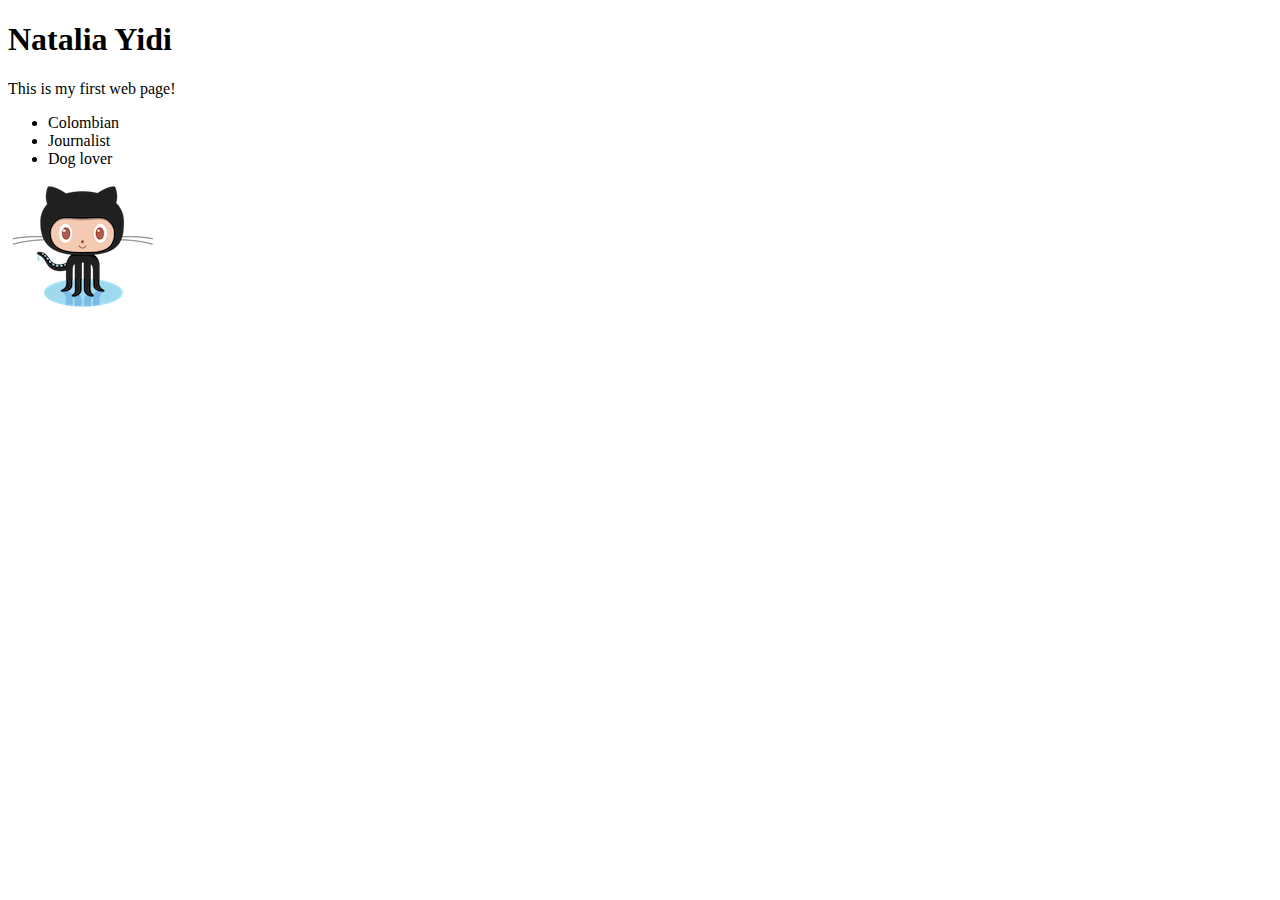
<file: index.html>
<!DOCTYPE html>
<html>
  <head>
    <meta charset="UTF-8"/>
    <title>Natalia's Page</title>
  </head>

  <body>

    <h1>Natalia Yidi</h1>

    <p>This is my first web page!</p>

    <ul>
      <li>Colombian</li>
      <li>Journalist</li>
      <li>Dog lover</li>
    </ul>

    <img src="octocat.png" alt="Octocat."/>

  </body>





</html>
</file>
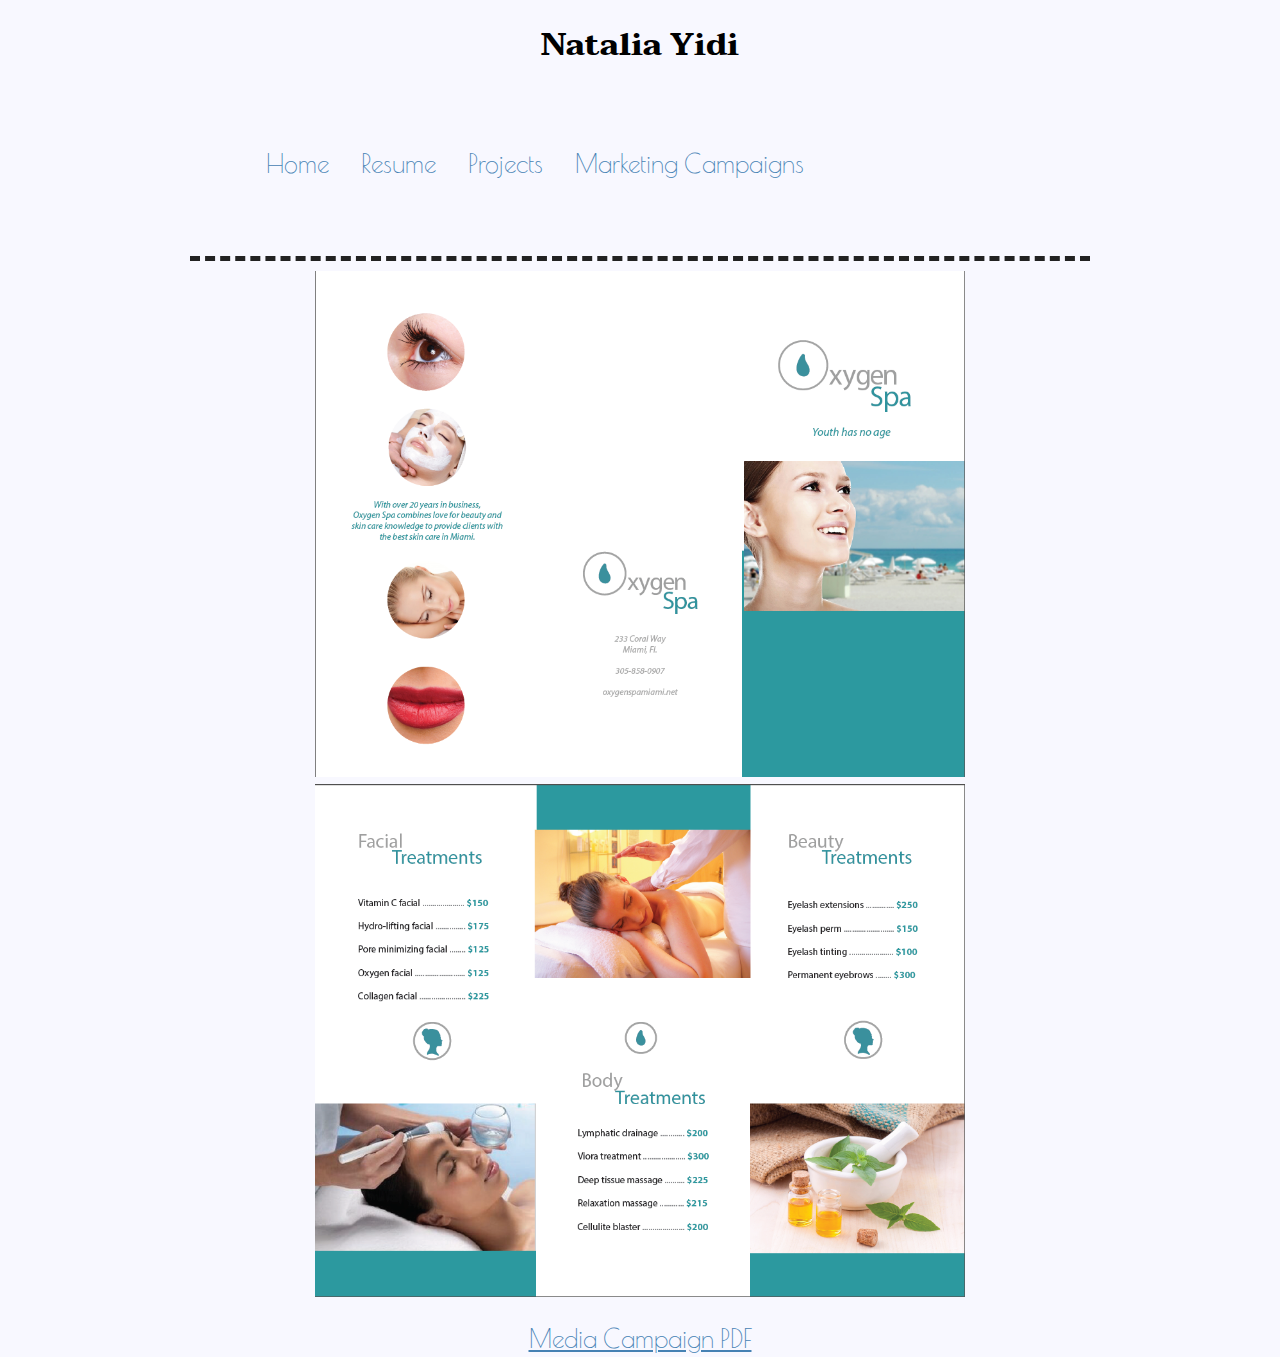
<file: marketingcampaigns.html>
<!DOCTYPE html>
<html lang="en">
  <head>
    <meta charset="UTF-8"/>
    <title>Natalia's Page</title>
    <link href="style.css" rel="stylesheet"/>
</head>


<body>
  <center>
  <div id="container">
    <div id="top">
      <h1>Natalia Yidi</h1>
    </div>
      <nav>
        <ul>
          <li><a href="index.html">Home</a></li>
          <li><a href="resume.html">Resume</a></li>
          <li><a href="projects.html">Projects</a></li>
          <li><a href="marketingcampaigns.html">Marketing Campaigns</a></li>
        </ul>
      </nav>
      <div class="middle">
        <img src="images/brochureback.jpg" alt="Brochure Back">
        <img src="images/brochure.jpg" alt="Brochure">
        <p>
          <a href="mediacampaign.pdf" alt="Media Campaign" class="pdf">Media Campaign PDF</a>
        </p>
      </div>
  </div>
</center>
</body>
</html>
</file>
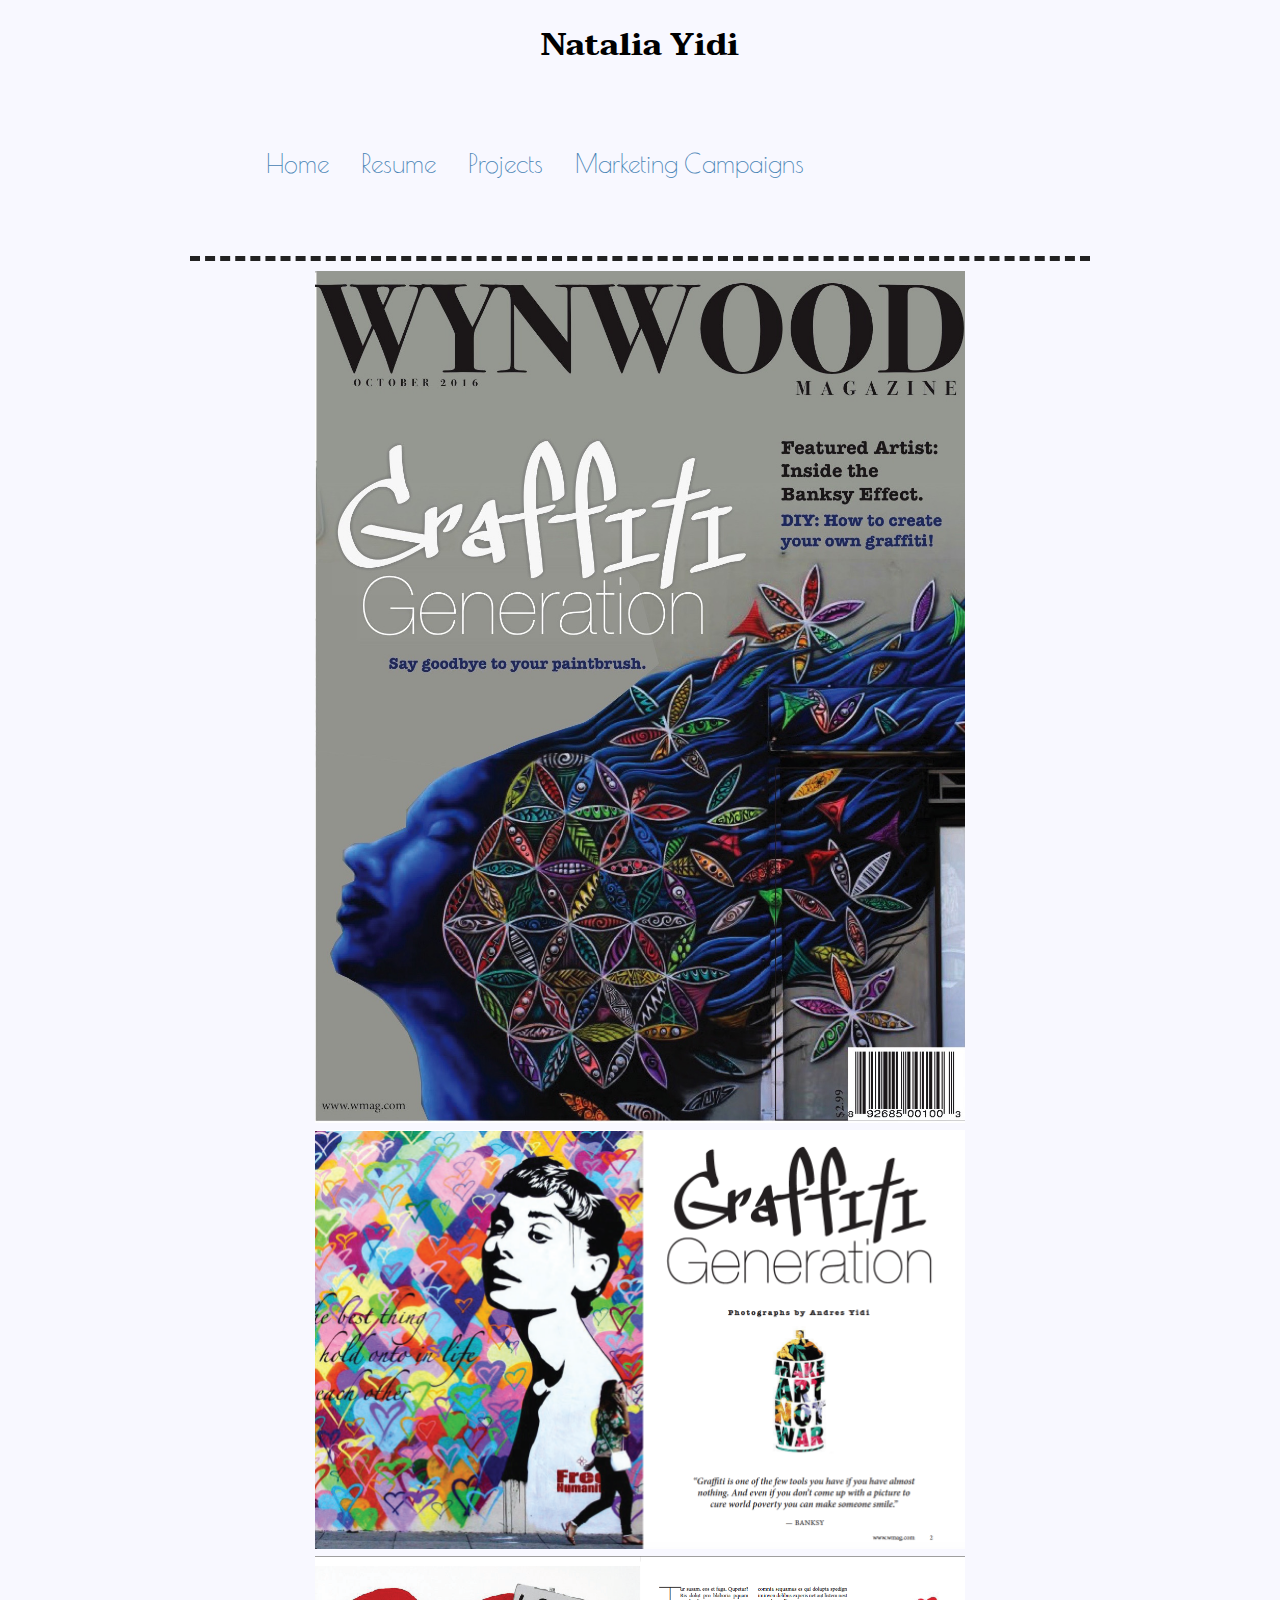
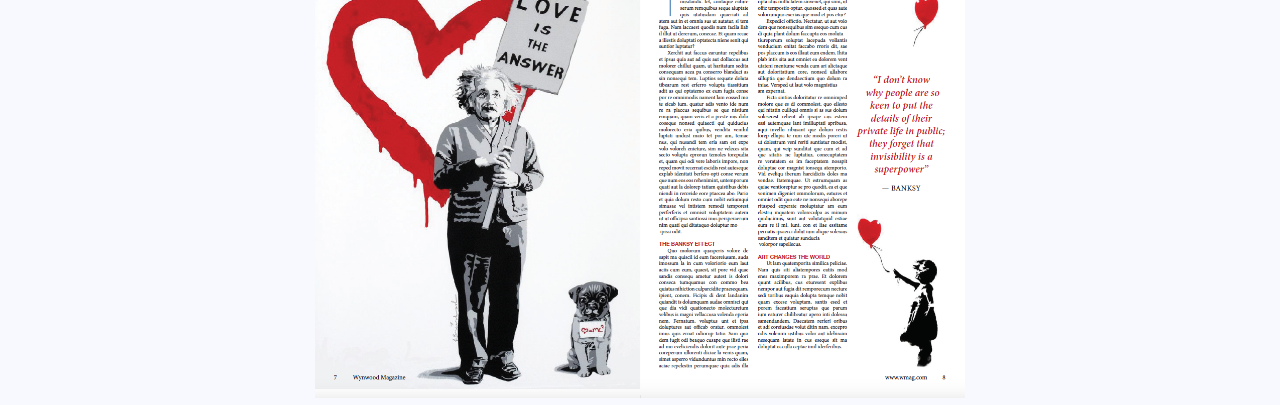
<file: projects.html>
<!DOCTYPE html>
<html lang="en">
  <head>
    <meta charset="UTF-8"/>
    <title>Natalia's Page</title>
    <link href="style.css" rel="stylesheet"/>
</head>


<body>
  <center>
  <div id="container">
    <div id="top">
      <h1>Natalia Yidi</h1>
    </div>
      <nav>
        <ul>
          <li><a href="index.html">Home</a></li>
          <li><a href="resume.html">Resume</a></li>
          <li><a href="projects.html">Projects</a></li>
          <li><a href="marketingcampaigns.html">Marketing Campaigns</a></li>
        </ul>
      </nav>
      <div class="middle">
        <img src="images/coverpage.jpg" alt="Cover Page">
        <img src="images/graffiti.jpg" alt="Graffiti">
        <img src="images/love.jpg" alt="Love">
      </div>
  </div>
</center>
</body>
</html>
</file>
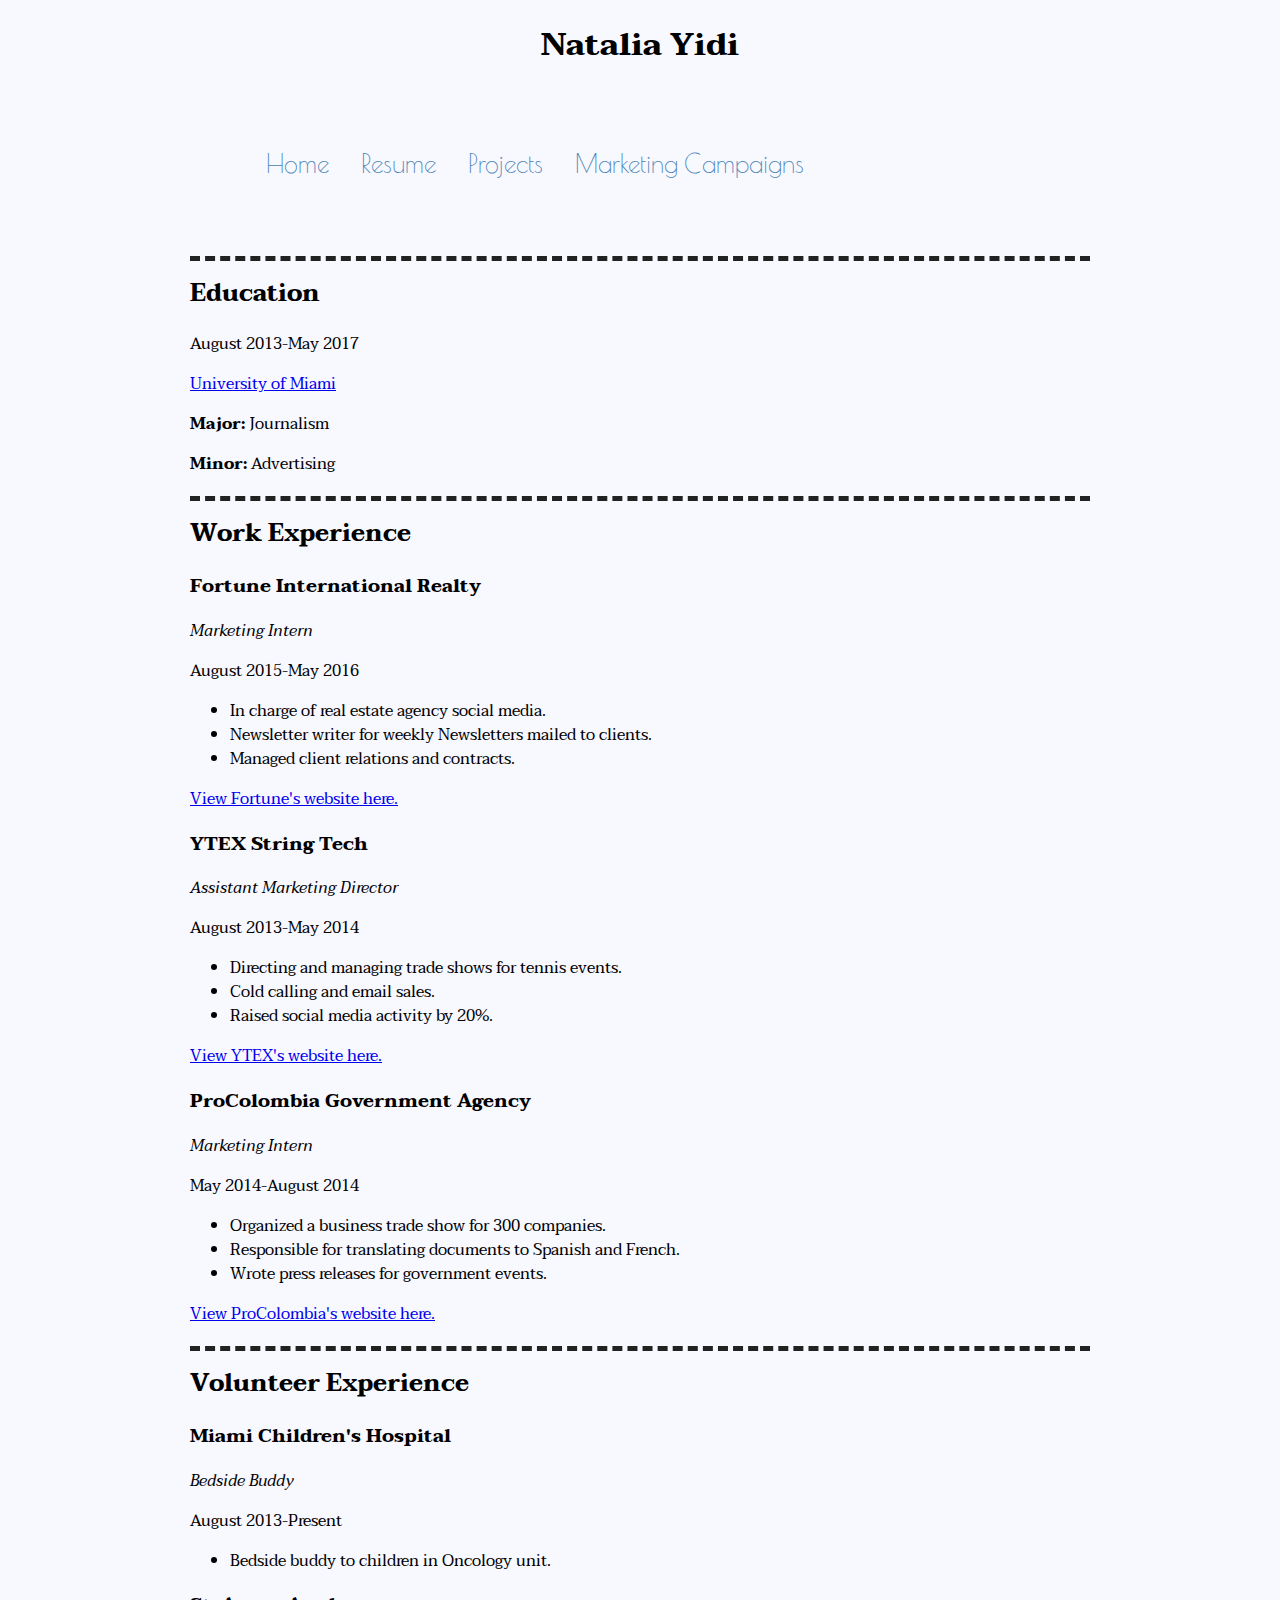
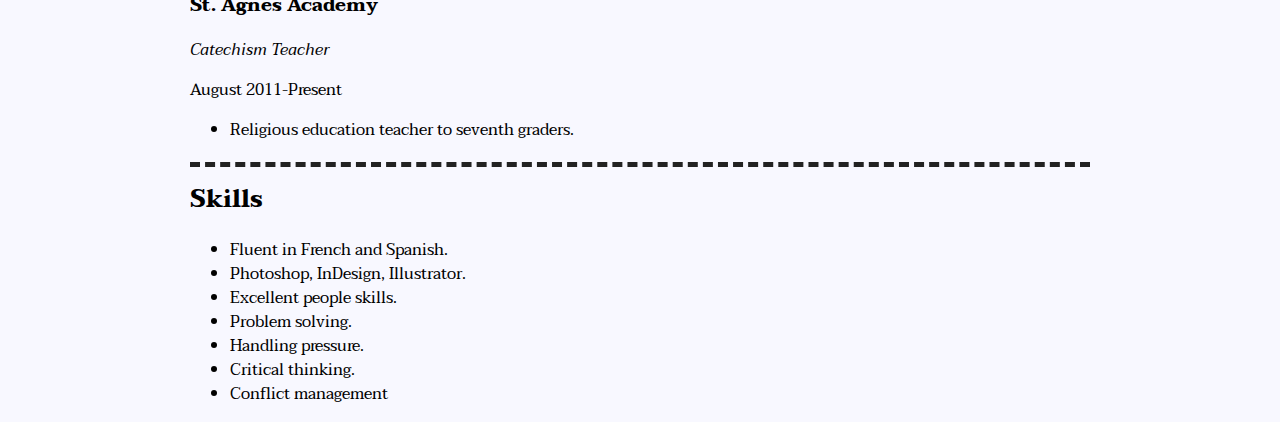
<file: resume.html>
<!DOCTYPE html>
<html lang="en">
  <head>
    <meta charset="UTF-8"/>
    <title>Natalia's Page</title>
    <link href="style.css" rel="stylesheet"/>
</head>


<body>
  <div id="container">
    <div id="top">
      <h1>Natalia Yidi</h1>
    </div>
      <nav>
        <ul>
          <li><a href="index.html">Home</a></li>
          <li><a href="resume.html">Resume</a></li>
          <li><a href="projects.html">Projects</a></li>
          <li><a href="marketingcampaigns.html">Marketing Campaigns</a></li>
        </ul>
      </nav>
      <div>
          <section id="education">
            <h2>Education</h2>
                <p>August 2013-May 2017</p>
                <p><a href='http://welcome.miami.edu'>University of Miami</a></p>
                <p><strong>Major: </strong>Journalism</p>
                <p><strong>Minor: </strong>Advertising</p>
          </section>

          <section id="workexperience">
            <h2>Work Experience</h2>
              <h3>Fortune International Realty</h3>
                <p><em>Marketing Intern</em></p>
                <p>August 2015-May 2016</p>
                <ul>
                  <li> In charge of real estate agency social media.</li>
                  <li> Newsletter writer for weekly Newsletters mailed to clients. </li>
                  <li> Managed client relations and contracts.</li>
                </ul>
                <p><a href='http://www.fir.com/'>View Fortune's website here.</a></p>

              <h3>YTEX String Tech</h3>
                <p><em>Assistant Marketing Director</em></p>
                <p>August 2013-May 2014</p>
                <ul>
                  <li>Directing and managing trade shows for tennis events.</li>
                  <li>Cold calling and email sales.</li>
                  <li>Raised social media activity by 20%.</li>
                </ul>
                <p><a href='https://ytexstrings.com/'>View YTEX's website here.</a></p>


              <h3>ProColombia Government Agency</h3>
                <p><em>Marketing Intern</em>
                <p>May 2014-August 2014</p>
                <ul>
                  <li>Organized a business trade show for 300 companies.</li>
                  <li>Responsible for translating documents to Spanish and French.</li>
                  <li>Wrote press releases for government events.</li>
                </ul>
                <p><a href='http://www.procolombia.co/en'>View ProColombia's website here.</a></p>

            </section>

            <section id="volunteerexperience">
                <div><h2>Volunteer Experience</h2>
                <h3>Miami Children's Hospital</h3>
                  <p><em>Bedside Buddy</em></p>
                  <p>August 2013-Present</p>
                  <ul>
                    <li>Bedside buddy to children in Oncology unit.</li>
                  </ul>
                <h3>St. Agnes Academy</h3>
                  <p><em>Catechism Teacher</em></p>
                  <p>August 2011-Present</p>
                  <ul>
                    <li>Religious education teacher to seventh graders.</li>
                  </ul>
                </div>
            </section>

            <section id="skills">
              <div><h2>Skills</h2>
                <ul>
                  <li>Fluent in French and Spanish.</li>
                  <li>Photoshop, InDesign, Illustrator.</li>
                  <li>Excellent people skills.</li>
                  <li>Problem solving.</li>
                  <li>Handling pressure.</li>
                  <li>Critical thinking.</li>
                  <li>Conflict management</li>
                </ul>
              </div>
            </section>
      </div>
  </div>
</body>
</html>
</file>
<file: style.css>
@import url('https://fonts.googleapis.com/css?family=Taviraj');
@import url('https://fonts.googleapis.com/css?family=Poiret+One');


body{
background-color:#F8F8FF;
font:16px/1.5 "Taviraj";
}

nav ul{
  font:25px/1.5 "Poiret One";
  list-style-type: none;
  margin: 20px;
  padding: 40px;
  overflow: hidden;
}

nav li {
    float: left;
}

nav li a {
    display: block;
    color: #4682B4;
    text-align: center;
    padding: 14px 16px;
    text-decoration: none;
}

.middle{
    border-top:5px dashed #222;
    height: 250px;
    padding-top: 10px;
}

a:default{
  color:#FF1493;
}
a:visited{
  color:#FF69B4;
}

a:hover{
  color:#800080;
}

#container {
  max-width:900px;
  margin: auto;
  min-width: 500px;
  cursor:crosshair;
}

h2{
  border-top:5px dashed #222;
  padding-top:15px;
}

.img1 {
  float: right;
  max-width: 200px;
  margin-left: 50px;
  border: 10px 10px 10px solid white;
}

img{
  max-width: 650px;
}

#top{
  text-align: center;
}

.pdf{
      color: #4682B4;
      font:25px/1.5 "Poiret One";
}

@media print {
  * {
    color: #000;
    background: transparent;
  }

  @page {
    margin: 0.5in;
  }

  body {
    font-size: 12pt;
  }

  a {
    color: #000;
    text-decoration: none;
  }

  p {
    margin: 0.5em 0;
  }

  section{
    margin: 0;
    padding: 0;
    border: 0;
  }

  nav,
  .no-print {
    display: none;
  }

  a[href^="http"]:after {
    content: " (" attr(href) ") ";
  }

}
</file>
